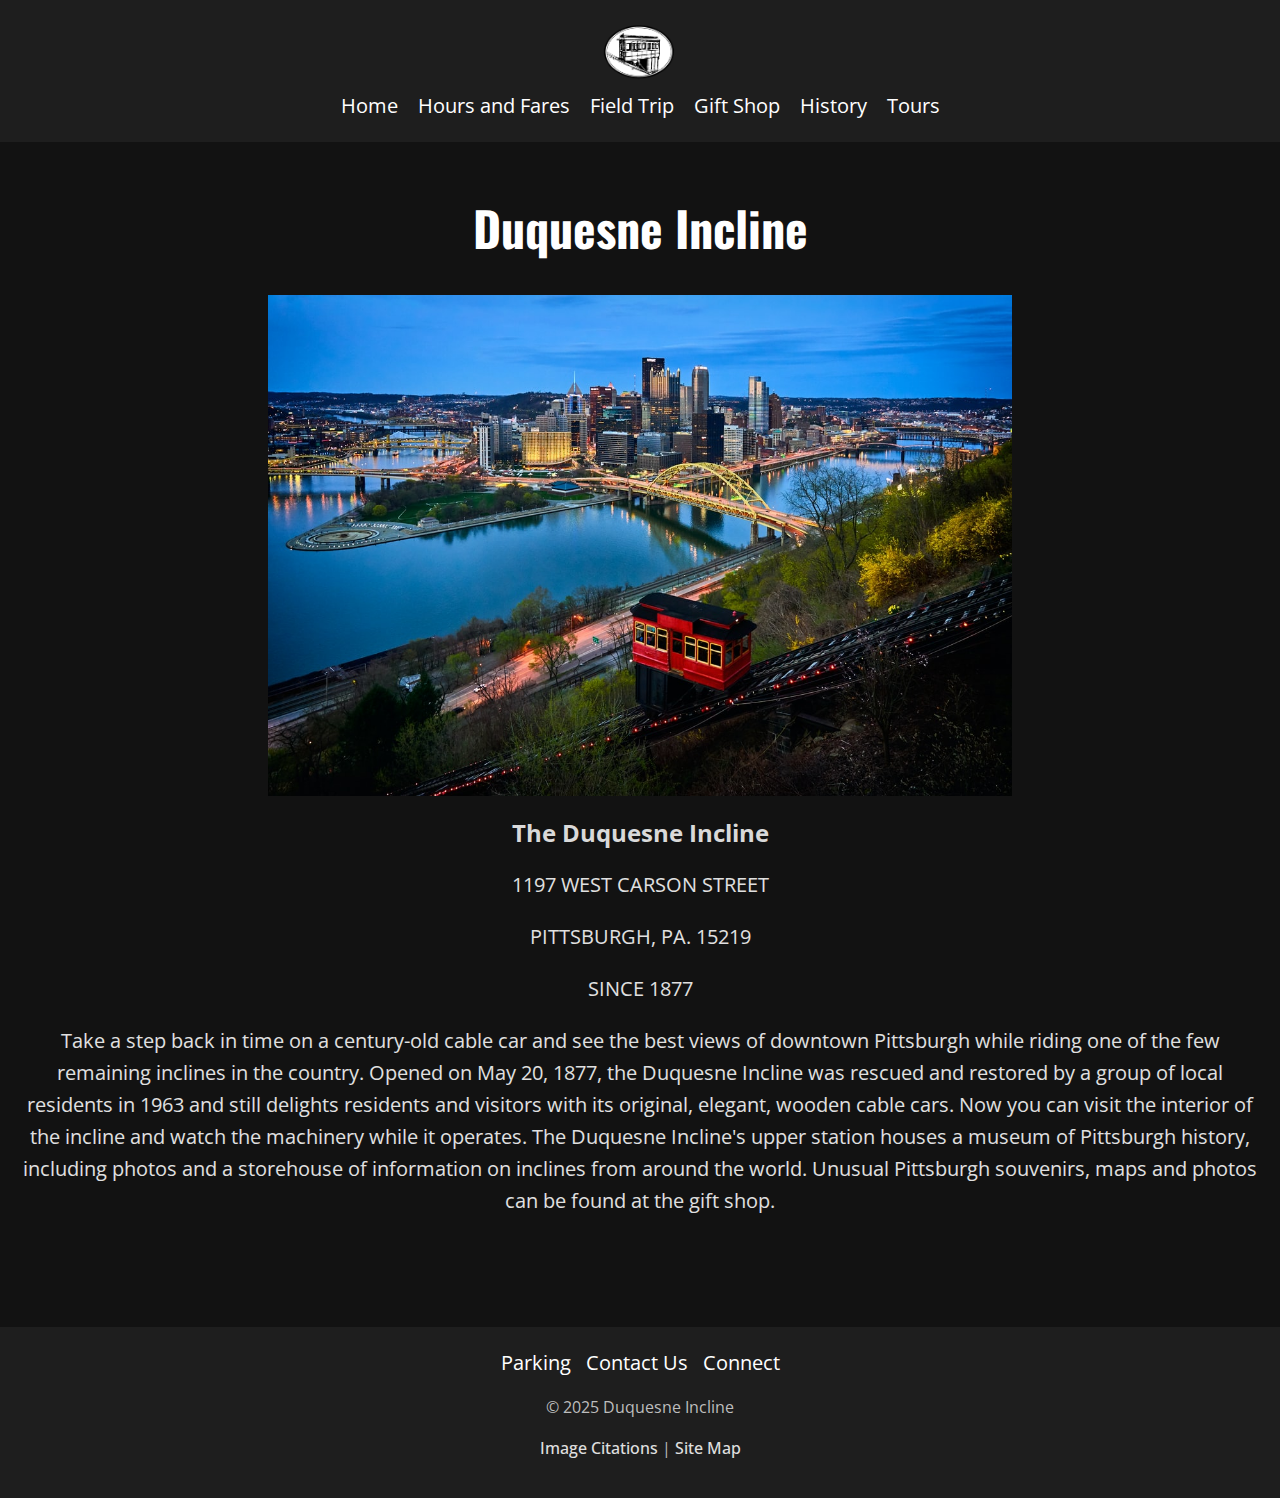
<file: index.html>
<!DOCTYPE html>
<html lang="en">
<head>
    <meta charset="UTF-8">
    <meta name="viewport" content="width=device-width, initial-scale=1.0">
    <title>Duquesne Incline</title>
    <link rel="stylesheet" href="static/style.css">
</head>
<body>
    <header>
        <div class="logo-container">
            <img src="static/DuqInclineLogo.png" alt="Duquesne Incline Logo" class="logo">
        </div>
        <nav>
            <ul>
                <li><a href="index.html">Home</a></li>
                <li><a href="views/hours.html">Hours and Fares</a></li>
                <li><a href="views/field.html">Field Trip</a></li>
                <li><a href="views/giftshop.html">Gift Shop</a></li>
                <li><a href="views/history.html">History</a></li>
                <li><a href="views/tours.html">Tours</a></li>
            </ul>
        </nav>
    </header>
    
    <main>
        <section class="hero">
            <h1>Duquesne Incline</h1>
            <img src="static/main_page.jpg" alt="Main Page Picture" class="hero-img">
            <h2>The Duquesne Incline</h2>
            <p>1197 WEST CARSON STREET</p>
            <p>PITTSBURGH, PA. 15219</p>
            <p>SINCE 1877</p>
            <p></p>
            <p>Take a step back in time on a century-old cable car and see the best views of downtown Pittsburgh while riding one of the few remaining inclines in the country. Opened on May 20, 1877, the Duquesne Incline was rescued and restored by a group of local residents in 1963 and still delights residents and visitors with its original, elegant, wooden cable cars. Now you can visit the interior of the incline and watch the machinery while it operates. The Duquesne Incline's upper station houses a museum of Pittsburgh history, including photos and a storehouse of information on inclines from around the world. Unusual Pittsburgh souvenirs, maps and photos can be found at the gift shop.
            </p>
        </section>
        
        
    </main>
    
    <footer>
        <nav>
            <ul>
                <li><a href="views/parking.html">Parking</a></li>
                <li><a href="views/contact.html">Contact Us</a></li>
                <li><a href="views/connect.html">Connect</a></li>
            </ul>
        </nav>
        <p>&copy; 2025 Duquesne Incline</p>
        <p>
            <a href="views/citations.html" class="footer-link">Image Citations</a> | 
            <a href="views/sitemap.html" class="footer-link">Site Map</a>
        </p>
    </footer>
</body>
</html>
</file>
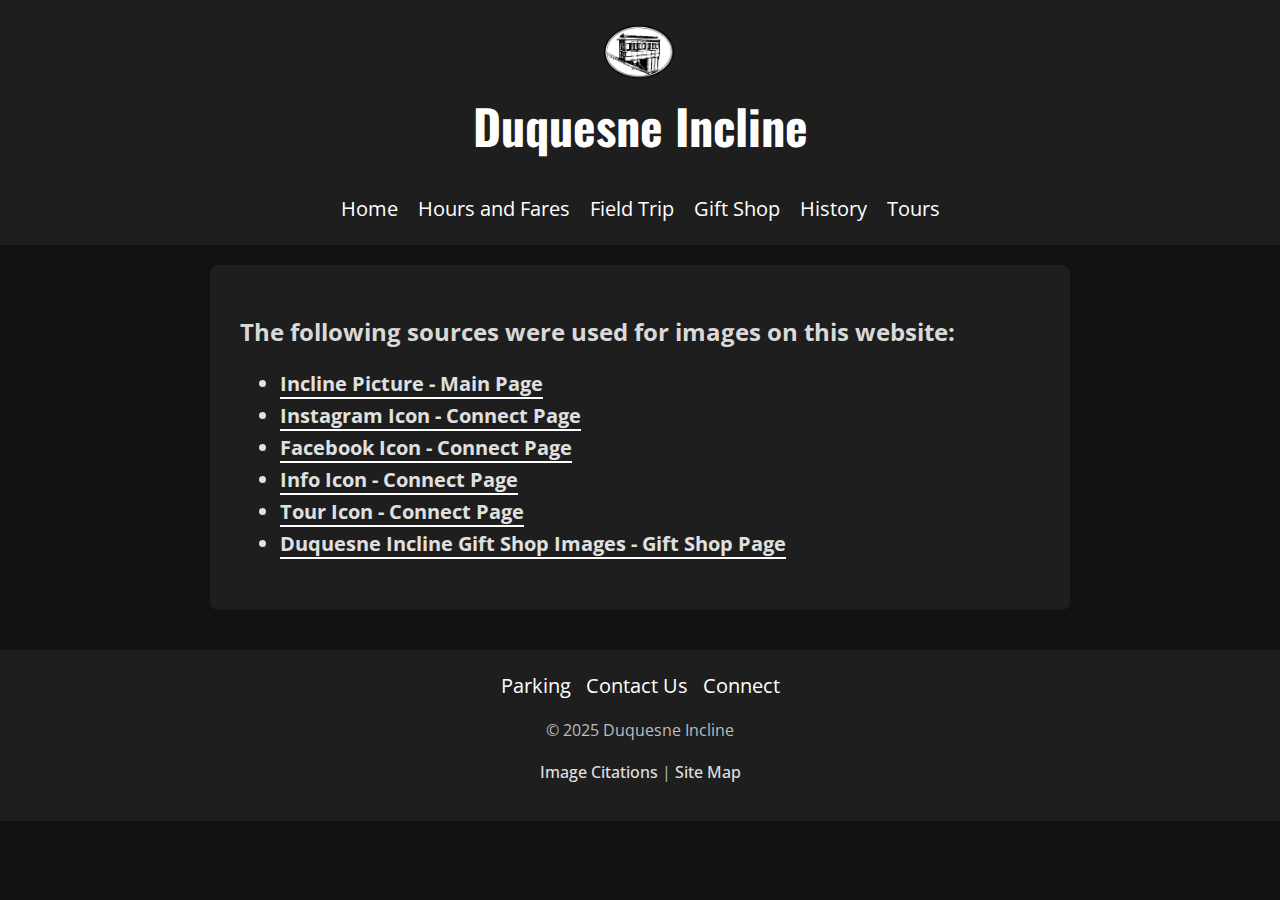
<file: views/citations.html>
<!DOCTYPE html>
<html lang="en">
<head>
    <meta charset="UTF-8">
    <meta name="viewport" content="width=device-width, initial-scale=1.0">
    <title>Image Citations - Duquesne Incline</title>
    <link rel="stylesheet" href="../static/style.css">
    <script src="https://code.jquery.com/jquery-3.6.0.min.js"></script>
    <script src="../static/script.js" defer></script>
</head>
<body>
    <header>
        <div class="logo-container">
            <img src="../static/DuqInclineLogo.png" alt="Duquesne Incline Logo" class="logo">
        </div>
        <h1>Duquesne Incline</h1>
        <nav>
            <ul>
                <li><a href="../index.html">Home</a></li>
                <li><a href="hours.html">Hours and Fares</a></li>
                <li><a href="field.html">Field Trip</a></li>
                <li><a href="giftshop.html">Gift Shop</a></li>
                <li><a href="history.html">History</a></li>
                <li><a href="tours.html">Tours</a></li>
            </ul>
        </nav>
    </header>
    
    <main>
        <section class="info">
            <h2>The following sources were used for images on this website:</h2>
            <ul>
                <li><a href="https://www.glasshouseapts.com/news-events/up-up-and-away-see-the-gorgeous-views-of-the-steel-city-at-the-duquesne-incline-in-pittsburgh-pa/" target="_blank">
                    Incline Picture - Main Page</a></li>
                <li><a href="https://www.flaticon.com/search?word=instagram" target="_blank">
                    Instagram Icon - Connect Page</a></li>
                <li><a href="https://www.flaticon.com/search?word=facebook" target="_blank">
                    Facebook Icon - Connect Page</a></li>
                <li><a href="https://www.flaticon.com/search?word=info" target="_blank">
                    Info Icon - Connect Page</a></li>
                <li><a href="https://www.flaticon.com/search?word=tour" target="_blank">
                    Tour Icon - Connect Page</a></li>
                <li><a href="https://www.duquesneincline.org/index1065.html?page=gift-shop" target="_blank">
                    Duquesne Incline Gift Shop Images - Gift Shop Page</a></li>
            </ul>
        </section>
        
    </main>
    
    <footer>
        <nav>
            <ul>
                <li><a href="parking.html">Parking</a></li>
                <li><a href="contact.html">Contact Us</a></li>
                <li><a href="connect.html">Connect</a></li>
            </ul>
        </nav>
        <p>&copy; 2025 Duquesne Incline</p>
        <p>
            <a href="citations.html" class="footer-link">Image Citations</a> | 
            <a href="sitemap.html" class="footer-link">Site Map</a>
        </p>
    </footer>
</body>
</html>
</file>
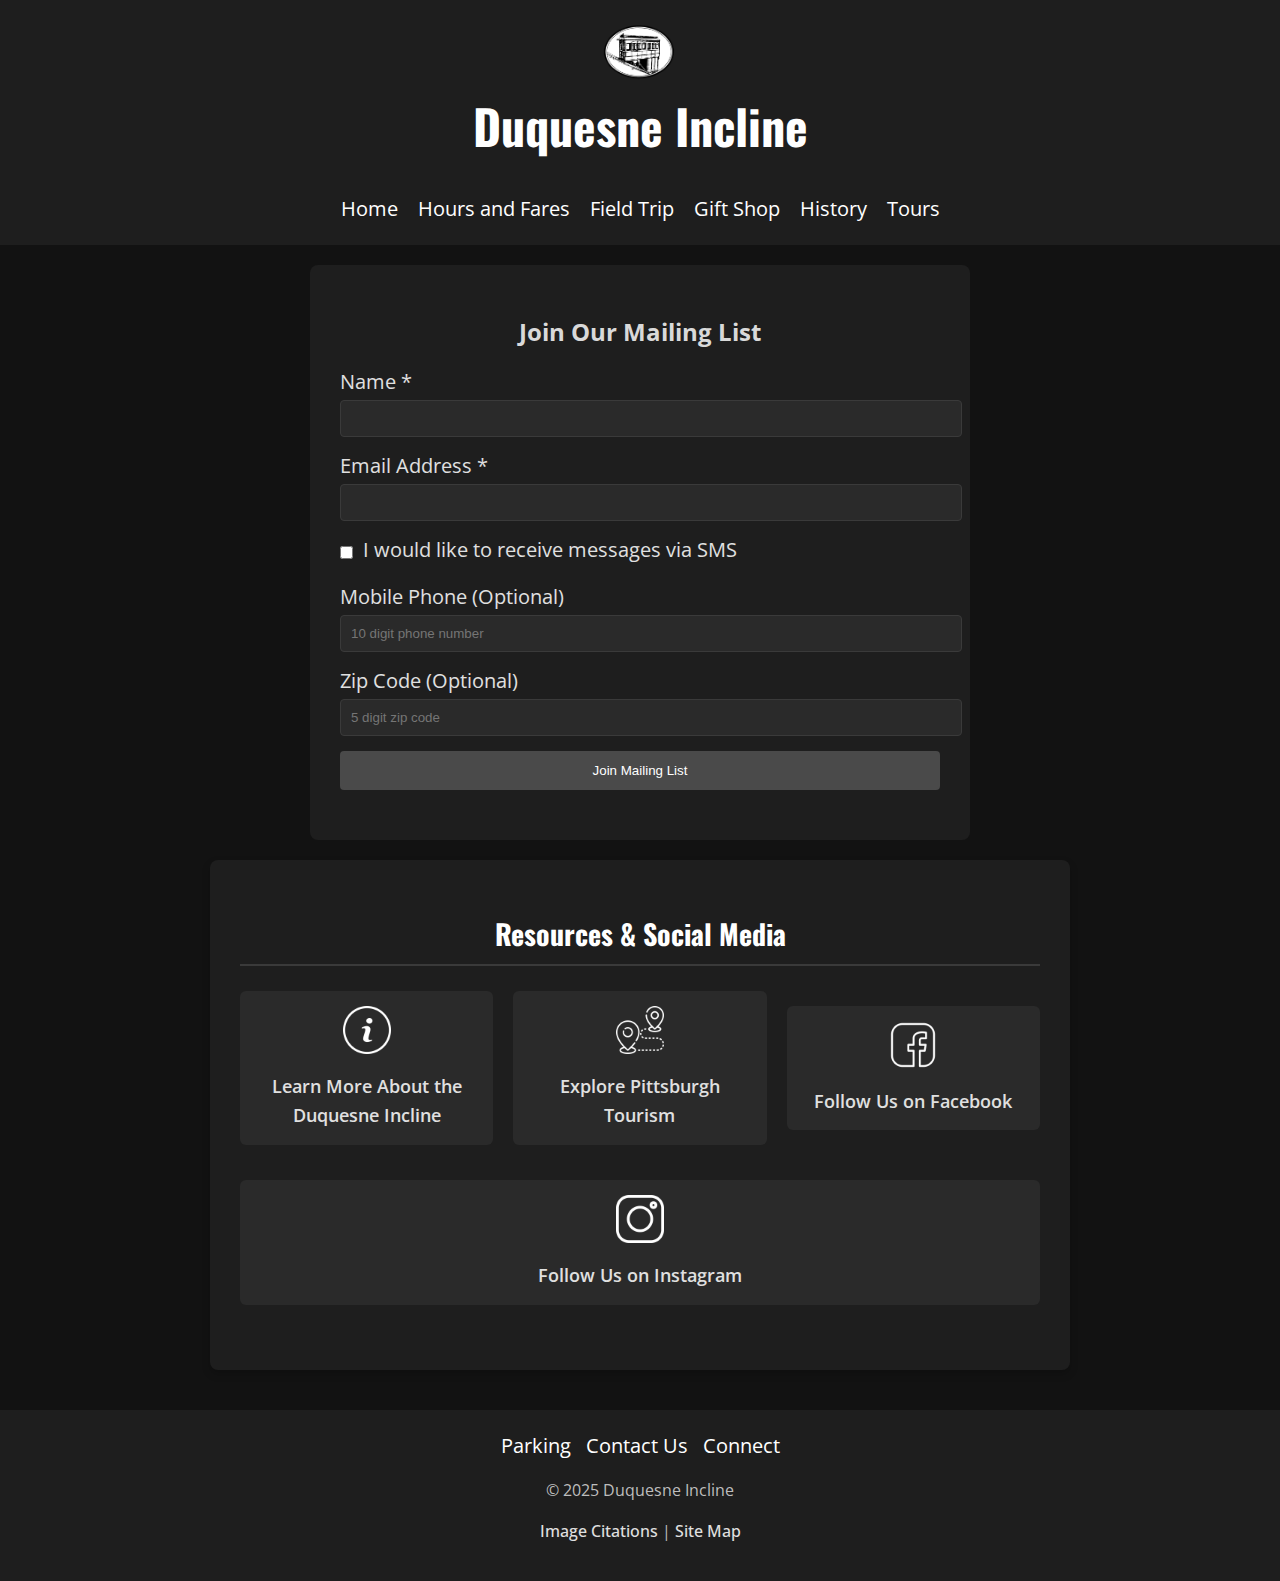
<file: views/connect.html>
<!DOCTYPE html>
<html lang="en">
<head>
    <meta charset="UTF-8">
    <meta name="viewport" content="width=device-width, initial-scale=1.0">
    <title>Connect With Us- Duquesne Incline</title>
    <link rel="stylesheet" href="../static/style.css">
    <script src="https://code.jquery.com/jquery-3.6.0.min.js"></script>
    <script src="../static/script.js" defer></script>
</head>
<body>
    <header>
        <div class="logo-container">
            <img src="../static/DuqInclineLogo.png" alt="Duquesne Incline Logo" class="logo">
        </div>
        <h1>Duquesne Incline</h1>
        <nav>
            <ul>
                <li><a href="../index.html">Home</a></li>
                <li><a href="hours.html">Hours and Fares</a></li>
                <li><a href="field.html">Field Trip</a></li>
                <li><a href="giftshop.html">Gift Shop</a></li>
                <li><a href="history.html">History</a></li>
                <li><a href="tours.html">Tours</a></li>
            </ul>
        </nav>
    </header>

    <main>
        <section class="mailing-list">
            <h2>Join Our Mailing List</h2>
            <form id="mailingListForm">
                <div class="form-group">
                    <label for="name">Name <span class="required">*</span></label>
                    <input 
                        type="text" 
                        id="name" 
                        name="name" 
                        required 
                        minlength="2" 
                        maxlength="50"
                    >
                    <span class="error-message" id="nameError"></span>
                </div>

                <div class="form-group">
                    <label for="email">Email Address <span class="required">*</span></label>
                    <input 
                        type="email" 
                        id="email" 
                        name="email" 
                        required 
                        maxlength="100"
                    >
                    <span class="error-message" id="emailError"></span>
                </div>

                <div class="form-group checkbox-group">
                    <input 
                        type="checkbox" 
                        id="smsConsent" 
                        name="smsConsent"
                    >
                    <label for="smsConsent">I would like to receive messages via SMS</label>
                </div>

                <div class="form-group">
                    <label for="phone">Mobile Phone (Optional)</label>
                    <input 
                        type="tel" 
                        id="phone" 
                        name="phone" 
                        pattern="[0-9]{10}"
                        minlength="10"
                        maxlength="10"
                        placeholder="10 digit phone number"
                    >
                    <span class="error-message" id="phoneError"></span>
                </div>

                <div class="form-group">
                    <label for="zipCode">Zip Code (Optional)</label>
                    <input 
                        type="text" 
                        id="zipCode" 
                        name="zipCode" 
                        pattern="[0-9]{5}"
                        minlength="5"
                        maxlength="5"
                        placeholder="5 digit zip code"
                    >
                    <span class="error-message" id="zipCodeError"></span>
                </div>

                <div class="form-group">
                    <input 
                        type="submit" 
                        id="submit_button" 
                        value="Join Mailing List"
                    >
                </div>

                <p id="formError" class="form-error"></p>
                <p id="formSuccess" class="form-success"></p>
            </form>
        </section>
        <section id="resources">
            <h2>Resources & Social Media</h2>
            <ul>
                <li>
                    <a href="https://en.wikipedia.org/wiki/Duquesne_Incline" target="_blank">
                        <img src="../static/info.png" alt="Wikipedia" class="social-icon">
                        <span class="resource-text">Learn More About the Duquesne Incline</span>
                    </a>
                </li>
                <li>
                    <a href="https://www.visitpittsburgh.com/" target="_blank">
                        <img src="../static/visit.png" alt="Visit Pittsburgh" class="social-icon">
                        <span class="resource-text">Explore Pittsburgh Tourism</span>
                    </a>
                </li>
                <li>
                    <a href="https://www.facebook.com/TheDuquesneIncline/photos/" target="_blank">
                        <img src="../static/facebook.png" alt="Facebook" class="social-icon">
                        <span class="resource-text">Follow Us on Facebook</span>
                    </a>
                </li>
                <li>
                    <a href="https://www.instagram.com/duquesneincline/" target="_blank">
                        <img src="../static/instagram.png" alt="Instagram" class="social-icon">
                        <span class="resource-text">Follow Us on Instagram</span>
                    </a>
                </li>
            </ul>
        </section>
        
    </main>

    <footer>
        <nav>
            <ul>
                <li><a href="parking.html">Parking</a></li>
                <li><a href="contact.html">Contact Us</a></li>
                <li><a href="connect.html">Connect</a></li>
            </ul>
        </nav>
        <p>&copy; 2025 Duquesne Incline</p>
        <p>
            <a href="citations.html" class="footer-link">Image Citations</a> | 
            <a href="sitemap.html" class="footer-link">Site Map</a>
        </p>
    </footer>
</body>
</html>
</file>
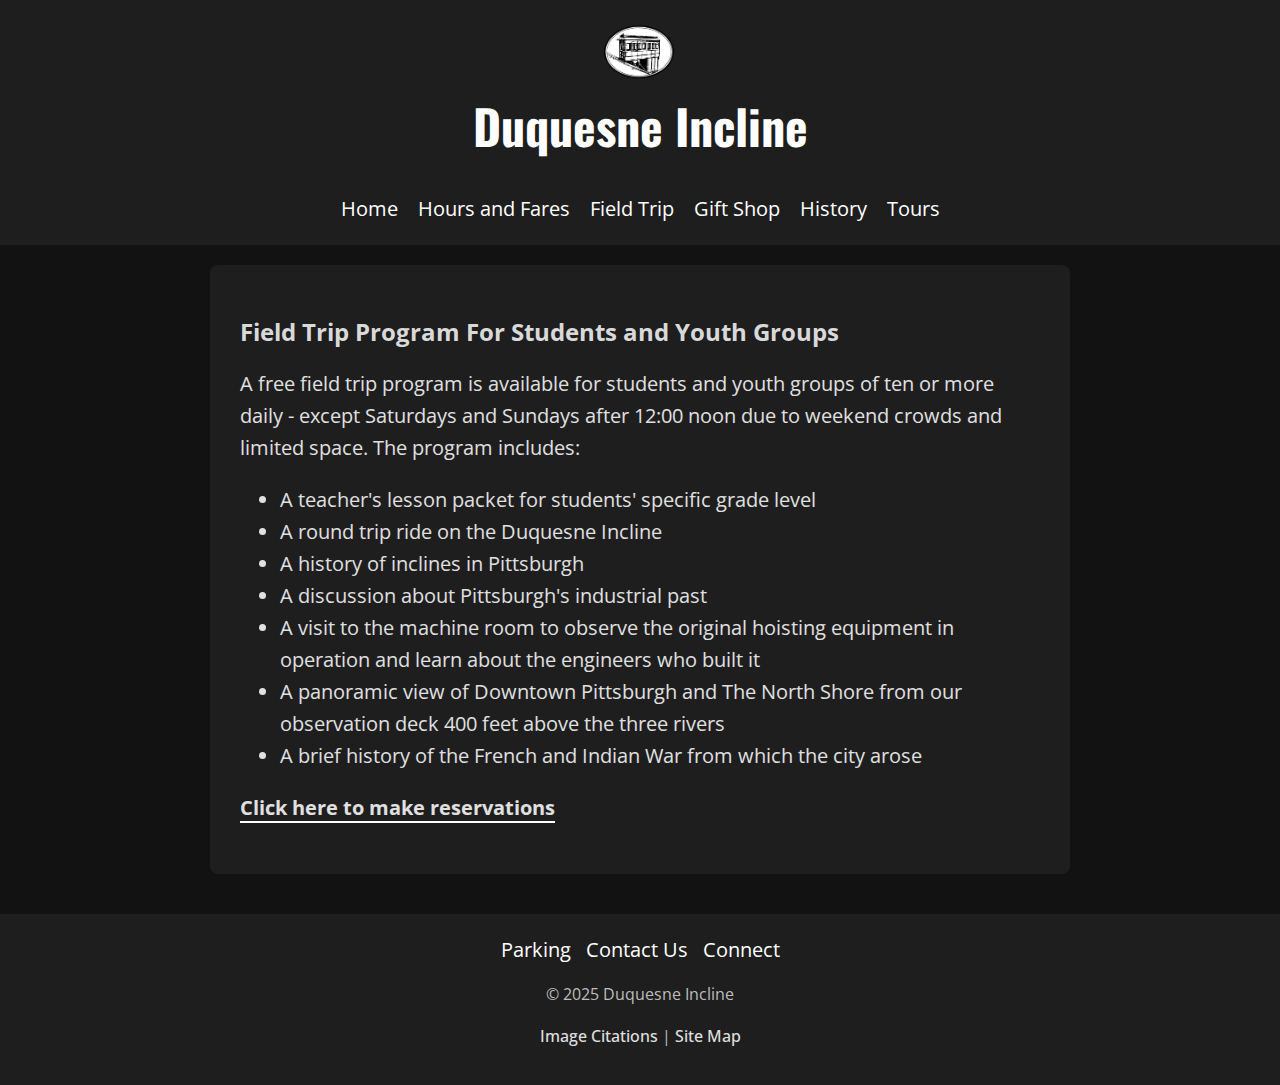
<file: views/field.html>
<!DOCTYPE html>
<html lang="en">
<head>
    <meta charset="UTF-8">
    <meta name="viewport" content="width=device-width, initial-scale=1.0">
    <title>Field Trip - Duquesne Incline</title>
    <link rel="stylesheet" href="../static/style.css">
</head>
<body>
    <header>
        <div class="logo-container">
            <img src="../static/DuqInclineLogo.png" alt="Duquesne Incline Logo" class="logo">
        </div>
        <h1>Duquesne Incline</h1>
        <nav>
            <ul>
                <li><a href="../index.html">Home</a></li>
                <li><a href="hours.html">Hours and Fares</a></li>
                <li><a href="field.html">Field Trip</a></li>
                <li><a href="giftshop.html">Gift Shop</a></li>
                <li><a href="history.html">History</a></li>
                <li><a href="tours.html">Tours</a></li>
            </ul>
        </nav>
    </header>
    
    <main>
        <section class="info">
            <h2>Field Trip Program For Students and Youth Groups</h2>
            <p>A free field trip program is available for students and youth groups of ten or more daily - except Saturdays and Sundays after 12:00 noon due to weekend crowds and limited space. The program includes:</p>
            <ul>
                <li>A teacher's lesson packet for students' specific grade level</li>
                <li>A round trip ride on the Duquesne Incline</li>
                <li>A history of inclines in Pittsburgh</li>
                <li>A discussion about Pittsburgh's industrial past</li>
                <li>A visit to the machine room to observe the original hoisting equipment in operation and learn about the engineers who built it</li>
                <li>A panoramic view of Downtown Pittsburgh and The North Shore from our observation deck 400 feet above the three rivers</li>
                <li>A brief history of the French and Indian War from which the city arose</li>
            </ul>
            <p><a href="http://incline.pghfree.net/duquesneincline/view.php?id=1" target="_blank">Click here to make reservations</a></p>
        </section>
    </main>
    
    <footer>
        <nav>
            <ul>
                <li><a href="parking.html">Parking</a></li>
                <li><a href="contact.html">Contact Us</a></li>
                <li><a href="connect.html">Connect</a></li>
            </ul>
        </nav>
        <p>&copy; 2025 Duquesne Incline</p>
        <p>
            <a href="citations.html" class="footer-link">Image Citations</a> | 
            <a href="sitemap.html" class="footer-link">Site Map</a>
        </p>
    </footer>
</body>
</html>
</file>
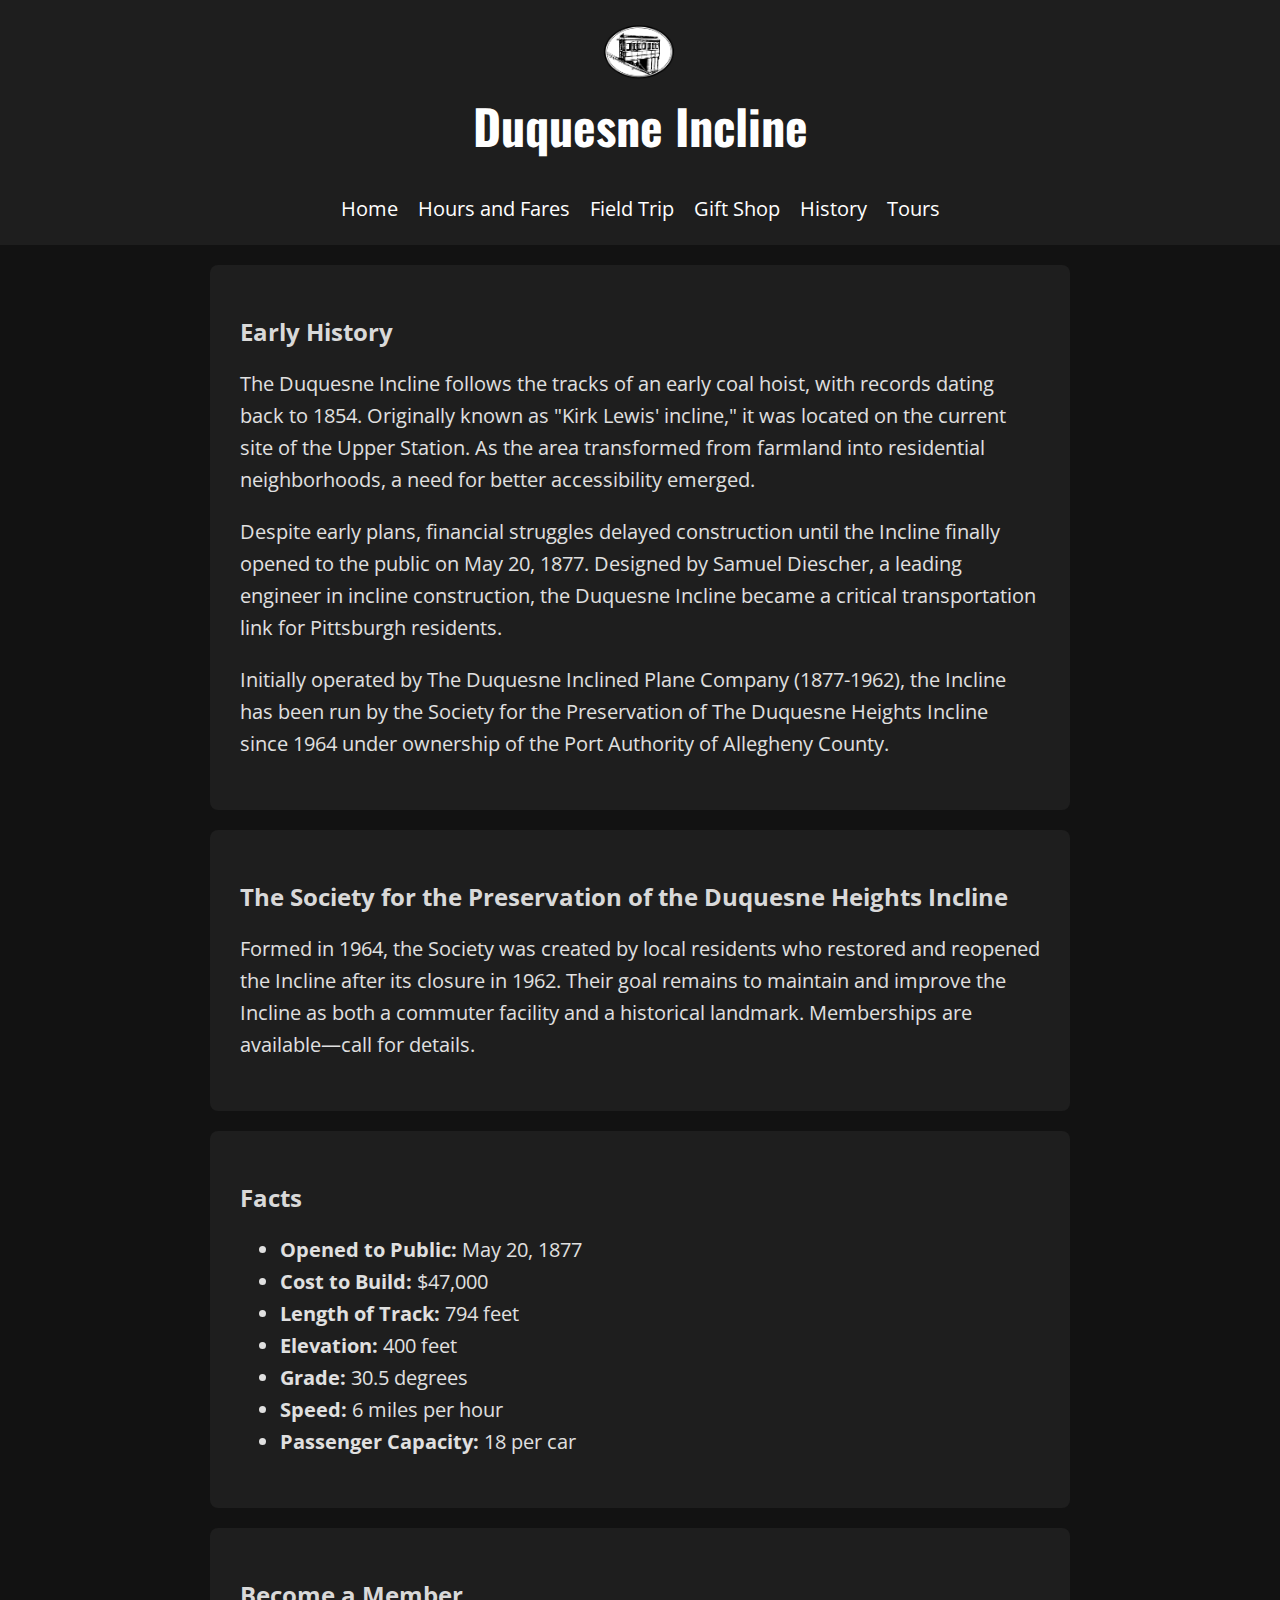
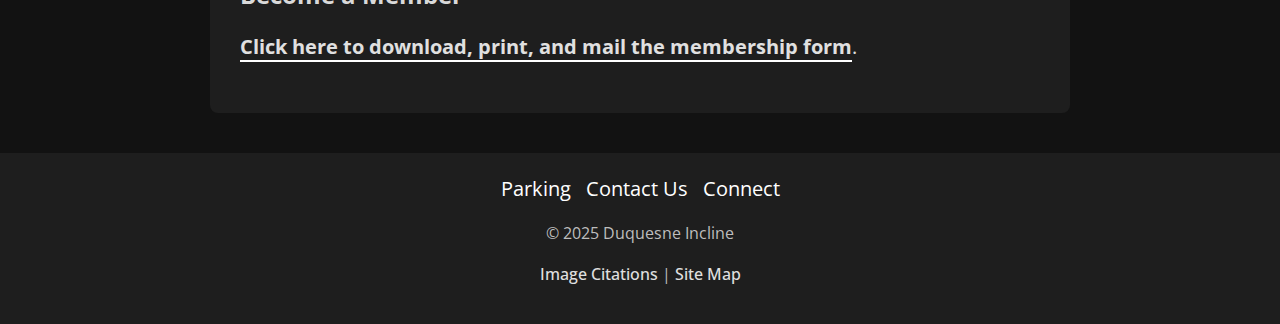
<file: views/history.html>
<!DOCTYPE html>
<html lang="en">
<head>
    <meta charset="UTF-8">
    <meta name="viewport" content="width=device-width, initial-scale=1.0">
    <title>History - Duquesne Incline</title>
    <link rel="stylesheet" href="../static/style.css">
</head>
<body>
    <header>
        <div class="logo-container">
            <img src="../static/DuqInclineLogo.png" alt="Duquesne Incline Logo" class="logo">
        </div>
        <h1>Duquesne Incline</h1>
        <nav>
            <ul>
                <li><a href="../index.html">Home</a></li>
                <li><a href="hours.html">Hours and Fares</a></li>
                <li><a href="field.html">Field Trip</a></li>
                <li><a href="giftshop.html">Gift Shop</a></li>
                <li><a href="history.html">History</a></li>
                <li><a href="tours.html">Tours</a></li>
            </ul>
        </nav>
    </header>
    
    <main>
        <section class="info">
            <h2>Early History</h2>
            <p>The Duquesne Incline follows the tracks of an early coal hoist, with records dating back to 1854. Originally known as "Kirk Lewis' incline," it was located on the current site of the Upper Station. As the area transformed from farmland into residential neighborhoods, a need for better accessibility emerged.</p>
            <p>Despite early plans, financial struggles delayed construction until the Incline finally opened to the public on May 20, 1877. Designed by Samuel Diescher, a leading engineer in incline construction, the Duquesne Incline became a critical transportation link for Pittsburgh residents.</p>
            <p>Initially operated by The Duquesne Inclined Plane Company (1877-1962), the Incline has been run by the Society for the Preservation of The Duquesne Heights Incline since 1964 under ownership of the Port Authority of Allegheny County.</p>
        </section>
        
        <section class="info">
            <h2>The Society for the Preservation of the Duquesne Heights Incline</h2>
            <p>Formed in 1964, the Society was created by local residents who restored and reopened the Incline after its closure in 1962. Their goal remains to maintain and improve the Incline as both a commuter facility and a historical landmark. Memberships are available—call for details.</p>
        </section>
        
        <section class="info">
            <h2>Facts</h2>
            <ul>
                <li><strong>Opened to Public:</strong> May 20, 1877</li>
                <li><strong>Cost to Build:</strong> $47,000</li>
                <li><strong>Length of Track:</strong> 794 feet</li>
                <li><strong>Elevation:</strong> 400 feet</li>
                <li><strong>Grade:</strong> 30.5 degrees</li>
                <li><strong>Speed:</strong> 6 miles per hour</li>
                <li><strong>Passenger Capacity:</strong> 18 per car</li>
            </ul>
        </section>
        
        <section class="info">
            <h2>Become a Member</h2>
            <p><a href="https://www.duquesneincline.org/uploads/images/membership%20form/editor_3b74ab43a2ab4baa10ba41ae11e771a8_6e28c0.jpg" target="_blank">Click here to download, print, and mail the membership form</a>.</p>
        </section>
    </main>
    
    <footer>
        <nav>
            <ul>
                <li><a href="parking.html">Parking</a></li>
                <li><a href="contact.html">Contact Us</a></li>
                <li><a href="connect.html">Connect</a></li>
            </ul>
        </nav>
        <p>&copy; 2025 Duquesne Incline</p>
        <p>
            <a href="citations.html" class="footer-link">Image Citations</a> | 
            <a href="sitemap.html" class="footer-link">Site Map</a>
        </p>
    </footer>
</body>
</html>
</file>
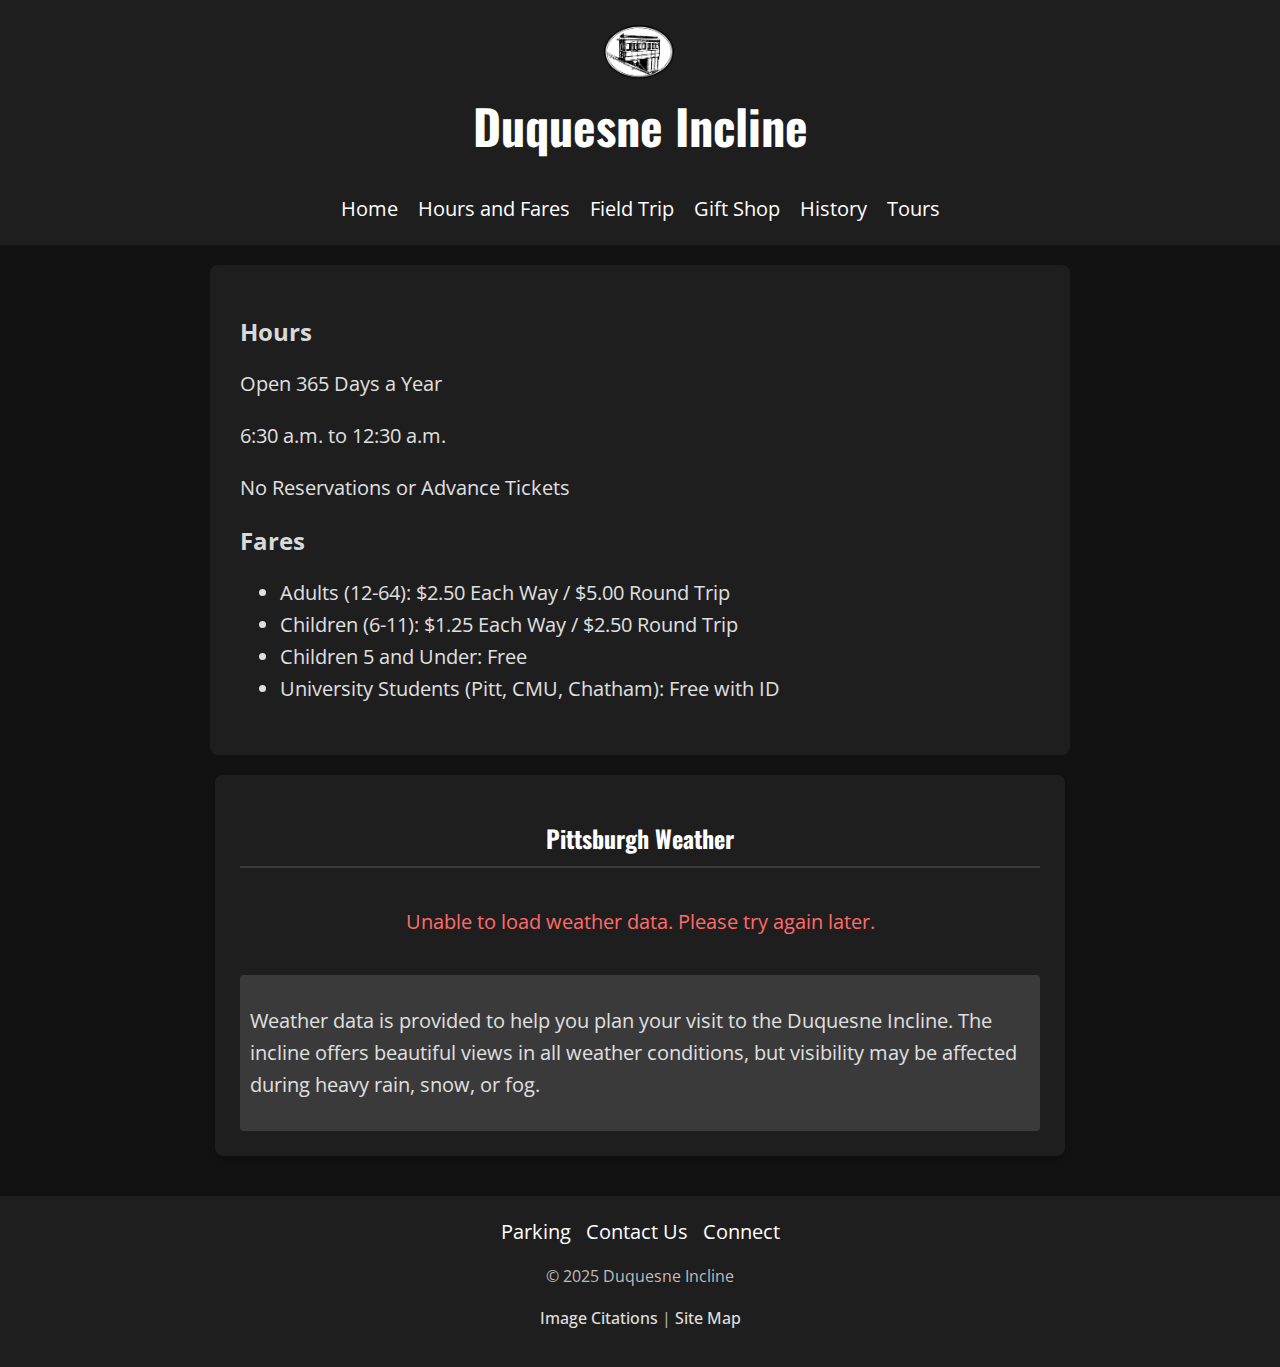
<file: views/hours.html>
<!DOCTYPE html>
<html lang="en">
<head>
    <meta charset="UTF-8">
    <meta name="viewport" content="width=device-width, initial-scale=1.0">
    <title>Hours & Fares - Duquesne Incline</title>
    <link rel="stylesheet" href="../static/style.css">
    <script src="https://code.jquery.com/jquery-3.6.0.min.js"></script>
    <script src="../static/script.js" defer></script>
</head>
<body>
    <header>
        <div class="logo-container">
            <img src="../static/DuqInclineLogo.png" alt="Duquesne Incline Logo" class="logo">
        </div>
        <h1>Duquesne Incline</h1>
        <nav>
            <ul>
                <li><a href="../index.html">Home</a></li>
                <li><a href="hours.html">Hours and Fares</a></li>
                <li><a href="field.html">Field Trip</a></li>
                <li><a href="giftshop.html">Gift Shop</a></li>
                <li><a href="history.html">History</a></li>
                <li><a href="tours.html">Tours</a></li>
            </ul>
        </nav>
    </header>

    <main>
        <section class="info">
            <h2>Hours</h2>
            <p>Open 365 Days a Year</p>
            <p>6:30 a.m. to 12:30 a.m.</p>
            <p>No Reservations or Advance Tickets</p>
            
            <h2>Fares</h2>
            <ul>
                <li>Adults (12-64): $2.50 Each Way / $5.00 Round Trip</li>
                <li>Children (6-11): $1.25 Each Way / $2.50 Round Trip</li>
                <li>Children 5 and Under: Free</li>
                <li>University Students (Pitt, CMU, Chatham): Free with ID</li>
            </ul>
        </section>
        
        <section class="weather-widget">
            <h2>Pittsburgh Weather</h2>
            <div id="weather-data" class="weather-container">
                <div class="loading">Loading weather information...</div>
            </div>
            <div class="weather-note">
                <p>Weather data is provided to help you plan your visit to the Duquesne Incline. The incline offers beautiful views in all weather conditions, but visibility may be affected during heavy rain, snow, or fog.</p>
            </div>
        </section>
    </main>

    <footer>
        <nav>
            <ul>
                <li><a href="parking.html">Parking</a></li>
                <li><a href="contact.html">Contact Us</a></li>
                <li><a href="connect.html">Connect</a></li>
            </ul>
        </nav>
        <p>&copy; 2025 Duquesne Incline</p>
        <p>
            <a href="citations.html" class="footer-link">Image Citations</a> | 
            <a href="sitemap.html" class="footer-link">Site Map</a>
        </p>
    </footer>
</body>
</html>
</file>
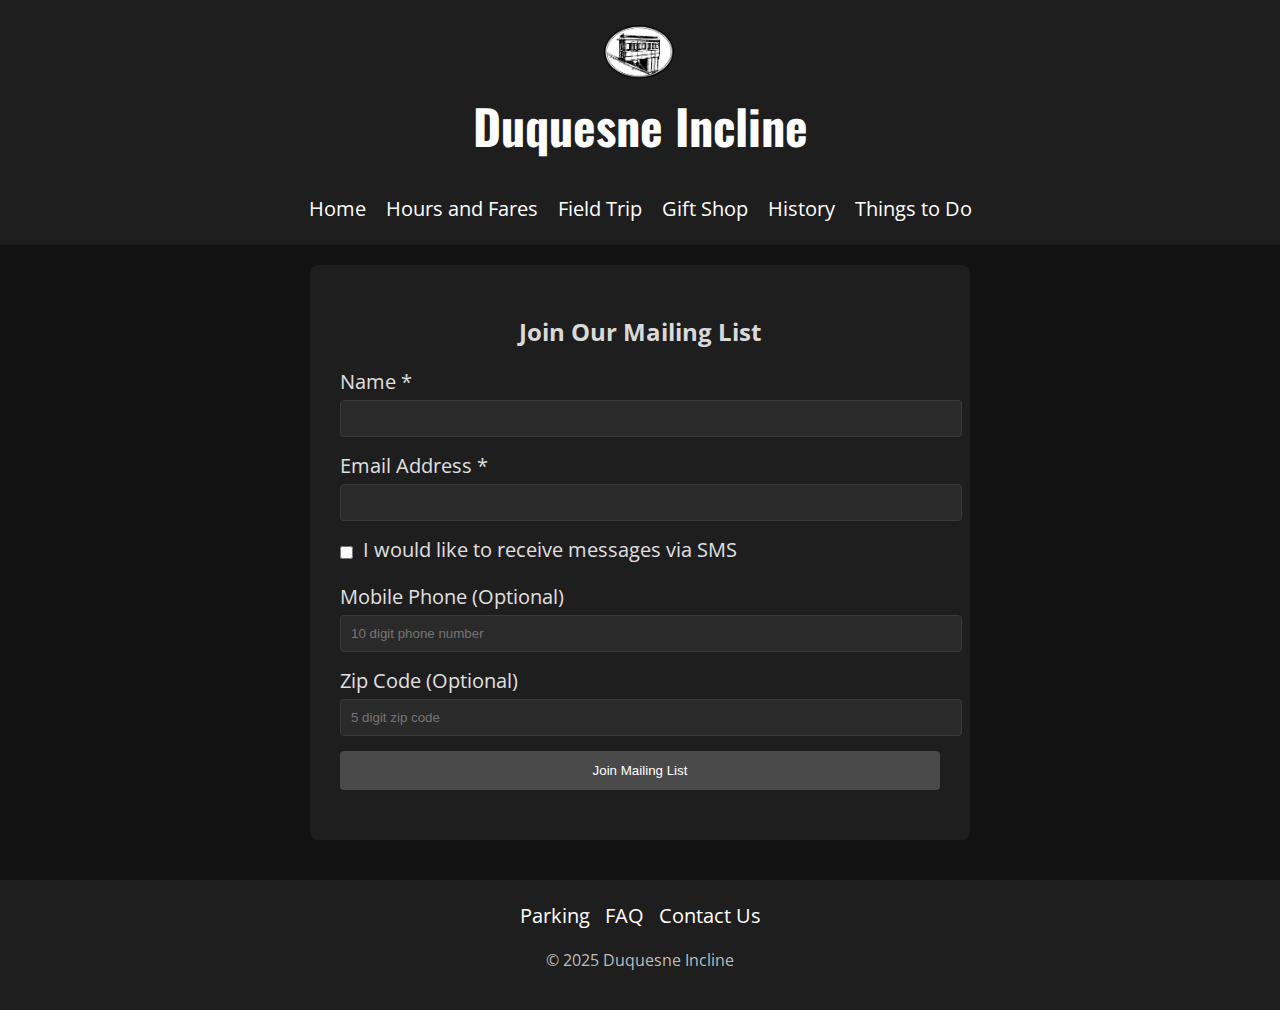
<file: views/mailing.html>
<!DOCTYPE html>
<html lang="en">
<head>
    <meta charset="UTF-8">
    <meta name="viewport" content="width=device-width, initial-scale=1.0">
    <title>Mailing List - Duquesne Incline</title>
    <link rel="stylesheet" href="../static/style.css">
    <script src="https://code.jquery.com/jquery-3.6.0.min.js"></script>
    <script src="../static/script.js" defer></script>
</head>
<body>
    <header>
        <div class="logo-container">
            <img src="../static/DuqInclineLogo.png" alt="Duquesne Incline Logo" class="logo">
        </div>
        <h1>Duquesne Incline</h1>
        <nav>
            <ul>
                <li><a href="../index.html">Home</a></li>
                <li><a href="hours.html">Hours and Fares</a></li>
                <li><a href="field.html">Field Trip</a></li>
                <li><a href="giftshop.html">Gift Shop</a></li>
                <li><a href="history.html">History</a></li>
                <li><a href="things.html">Things to Do</a></li>
            </ul>
        </nav>
    </header>

    <main>
        <section class="mailing-list">
            <h2>Join Our Mailing List</h2>
            <form id="mailingListForm">
                <div class="form-group">
                    <label for="name">Name <span class="required">*</span></label>
                    <input 
                        type="text" 
                        id="name" 
                        name="name" 
                        required 
                        minlength="2" 
                        maxlength="50"
                    >
                    <span class="error-message" id="nameError"></span>
                </div>

                <div class="form-group">
                    <label for="email">Email Address <span class="required">*</span></label>
                    <input 
                        type="email" 
                        id="email" 
                        name="email" 
                        required 
                        maxlength="100"
                    >
                    <span class="error-message" id="emailError"></span>
                </div>

                <div class="form-group checkbox-group">
                    <input 
                        type="checkbox" 
                        id="smsConsent" 
                        name="smsConsent"
                    >
                    <label for="smsConsent">I would like to receive messages via SMS</label>
                </div>

                <div class="form-group">
                    <label for="phone">Mobile Phone (Optional)</label>
                    <input 
                        type="tel" 
                        id="phone" 
                        name="phone" 
                        pattern="[0-9]{10}"
                        minlength="10"
                        maxlength="10"
                        placeholder="10 digit phone number"
                    >
                    <span class="error-message" id="phoneError"></span>
                </div>

                <div class="form-group">
                    <label for="zipCode">Zip Code (Optional)</label>
                    <input 
                        type="text" 
                        id="zipCode" 
                        name="zipCode" 
                        pattern="[0-9]{5}"
                        minlength="5"
                        maxlength="5"
                        placeholder="5 digit zip code"
                    >
                    <span class="error-message" id="zipCodeError"></span>
                </div>

                <div class="form-group">
                    <input 
                        type="submit" 
                        id="submit_button" 
                        value="Join Mailing List"
                    >
                </div>

                <p id="formError" class="form-error"></p>
                <p id="formSuccess" class="form-success"></p>
            </form>
        </section>
    </main>

    <footer>
        <nav>
            <ul>
                <li><a href="parking.html">Parking</a></li>
                <li><a href="faq.html">FAQ</a></li>
                <li><a href="contact.html">Contact Us</a></li>
            </ul>
        </nav>
        <p>&copy; 2025 Duquesne Incline</p>
    </footer>
</body>
</html>
</file>
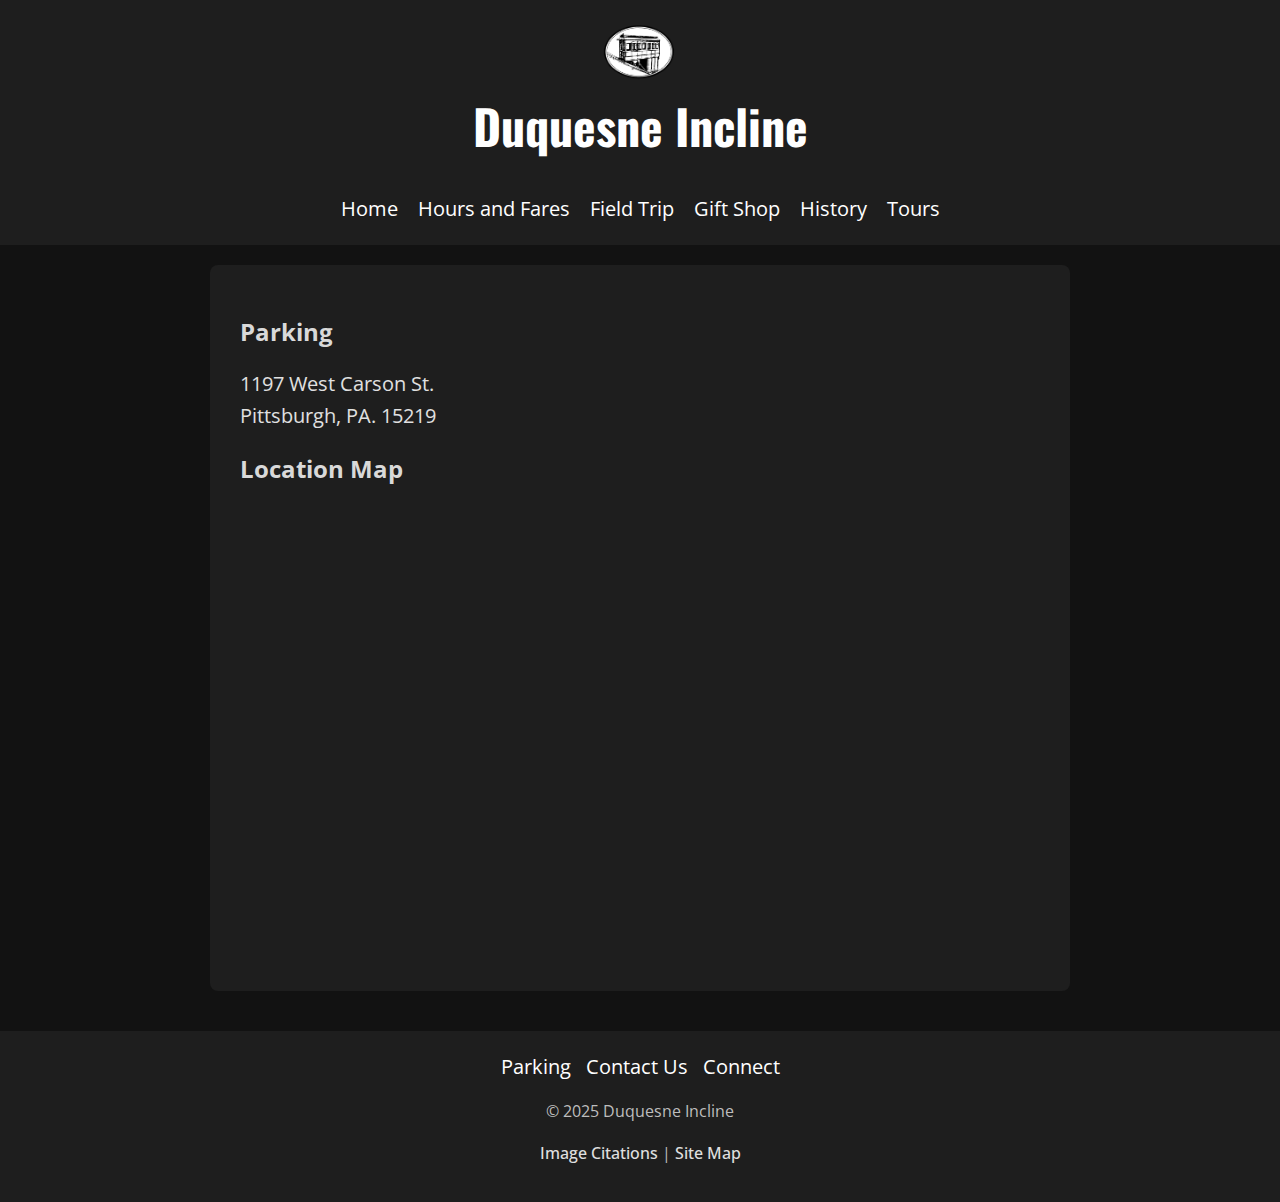
<file: views/parking.html>
<!DOCTYPE html>
<html lang="en">
<head>
    <meta charset="UTF-8">
    <meta name="viewport" content="width=device-width, initial-scale=1.0">
    <title>Parking - Duquesne Incline</title>
    <link rel="stylesheet" href="../static/style.css">
</head>
<body>
    <header>
        <div class="logo-container">
            <img src="../static/DuqInclineLogo.png" alt="Duquesne Incline Logo" class="logo">
        </div>
        <h1>Duquesne Incline</h1>
        <nav>
            <ul>
                <li><a href="../index.html">Home</a></li>
                <li><a href="hours.html">Hours and Fares</a></li>
                <li><a href="field.html">Field Trip</a></li>
                <li><a href="giftshop.html">Gift Shop</a></li>
                <li><a href="history.html">History</a></li>
                <li><a href="tours.html">Tours</a></li>
            </ul>
        </nav>
    </header>
    
    <main>
        <section class="info">
            <h2>Parking</h2>
            <p>1197 West Carson St.<br>Pittsburgh, PA. 15219</p>
            
            <h2>Location Map</h2>
            <iframe 
                class="google-map"
                src="https://www.google.com/maps/embed?pb=!1m18!1m12!1m3!1d3022.526368654525!2d-80.0179329236657!3d40.44019497137173!2m3!1f0!2f0!3f0!3m2!1i1024!2i768!4f13.1!3m3!1m2!1s0x8834f1517c1fa445%3A0x3f8d9baf6ae89c71!2s1197%20W%20Carson%20St%2C%20Pittsburgh%2C%20PA%2015219!5e0!3m2!1sen!2sus!4v1710775050028!5m2!1sen!2sus" 
                allowfullscreen="" 
                loading="lazy" 
                referrerpolicy="no-referrer-when-downgrade">
            </iframe>
        </section>
    </main>
    
    <footer>
        <nav>
            <ul>
                <li><a href="parking.html">Parking</a></li>
                <li><a href="contact.html">Contact Us</a></li>
                <li><a href="connect.html">Connect</a></li>
            </ul>
        </nav>
        <p>&copy; 2025 Duquesne Incline</p>
        <p>
            <a href="citations.html" class="footer-link">Image Citations</a> | 
            <a href="sitemap.html" class="footer-link">Site Map</a>
        </p>
    </footer>
</body>
</html>
</file>
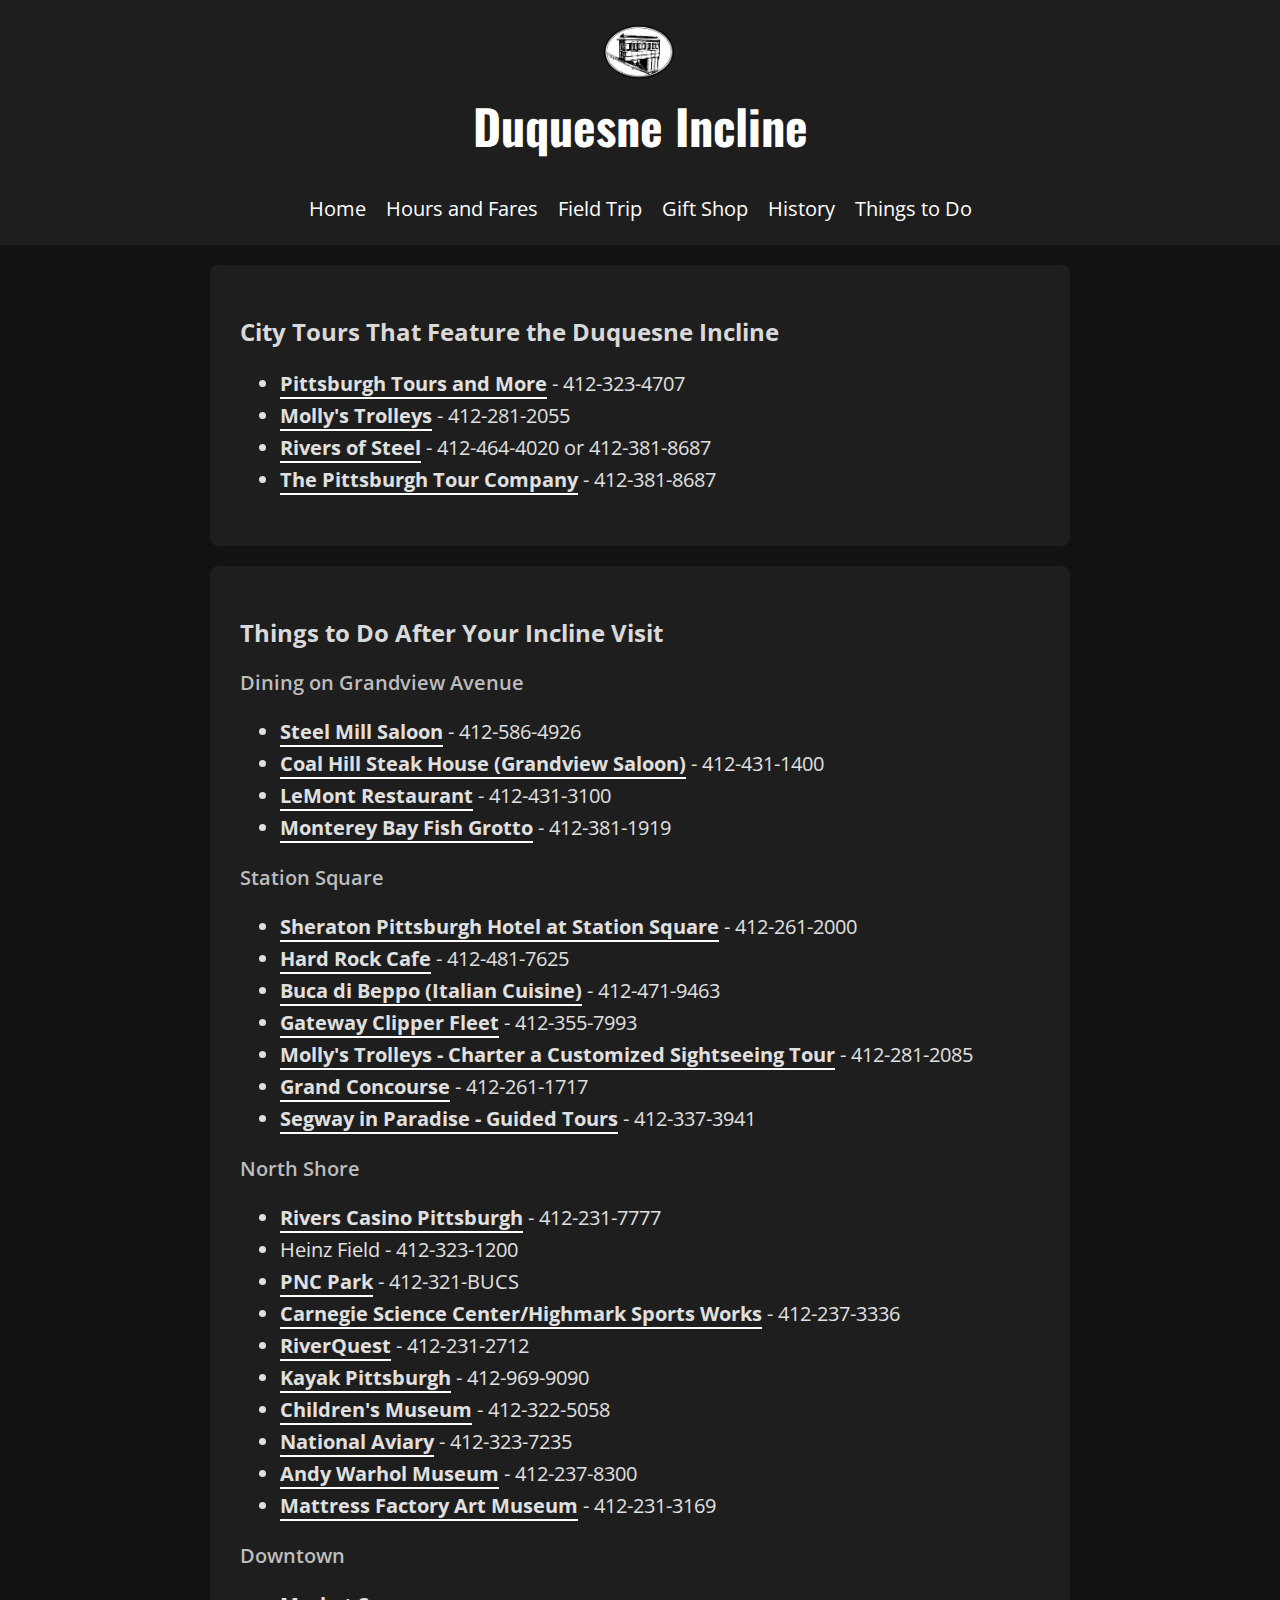
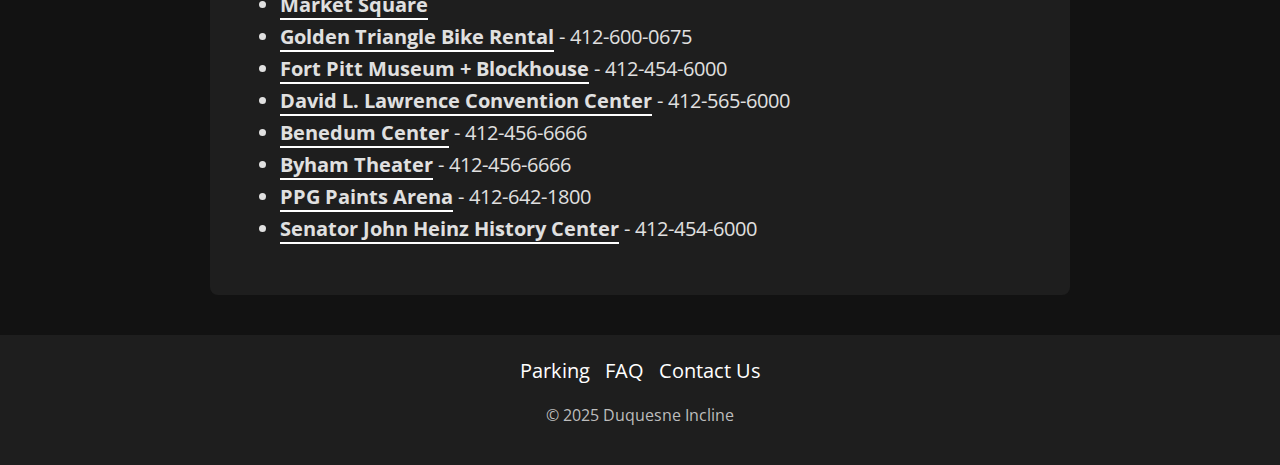
<file: views/things.html>
<!DOCTYPE html>
<html lang="en">
<head>
    <meta charset="UTF-8">
    <meta name="viewport" content="width=device-width, initial-scale=1.0">
    <title>Things to Do - Duquesne Incline</title>
    <link rel="stylesheet" href="../static/style.css">
</head>
<body>
    <header>
        <div class="logo-container">
            <img src="../static/DuqInclineLogo.png" alt="Duquesne Incline Logo" class="logo">
        </div>
        <h1>Duquesne Incline</h1>
        <nav>
            <ul>
                <li><a href="../index.html">Home</a></li>
                <li><a href="hours.html">Hours and Fares</a></li>
                <li><a href="field.html">Field Trip</a></li>
                <li><a href="giftshop.html">Gift Shop</a></li>
                <li><a href="history.html">History</a></li>
                <li><a href="things.html">Things to Do</a></li>
            </ul>
        </nav>
    </header>
    
    <main>
        <section class="info">
            <h2>City Tours That Feature the Duquesne Incline</h2>
            <ul>
                <li><a href="http://www.pghtoursandmore.net">Pittsburgh Tours and More</a> - 412-323-4707</li>
                <li><a href="http://www.mollystrolleyspgh.com">Molly's Trolleys</a> - 412-281-2055</li>
                <li><a href="http://www.riversofsteel.com">Rivers of Steel</a> - 412-464-4020 or 412-381-8687</li>
                <li><a href="http://www.pghtours.com">The Pittsburgh Tour Company</a> - 412-381-8687</li>
            </ul>
        </section>
        
        <section class="info">
            <h2>Things to Do After Your Incline Visit</h2>
            <h3>Dining on Grandview Avenue</h3>
            <ul>
                <li><a href="https://www.steelmillsaloon.com">Steel Mill Saloon</a> - 412-586-4926</li>
                <li><a href="http://www.thegrandviewsaloon.com">Coal Hill Steak House (Grandview Saloon)</a> - 412-431-1400</li>
                <li><a href="http://www.lemontpittsburgh.com">LeMont Restaurant</a> - 412-431-3100</li>
                <li><a href="http://www.montereybayfishgrotto.com">Monterey Bay Fish Grotto</a> - 412-381-1919</li>
            </ul>
            
            <h3>Station Square</h3>
            <ul>
                <li><a href="http://www.sheraton.com/stationsquare">Sheraton Pittsburgh Hotel at Station Square</a> - 412-261-2000</li>
                <li><a href="http://www.hardrock.com/pittsburgh">Hard Rock Cafe</a> - 412-481-7625</li>
                <li><a href="http://www.bucadibeppo.com">Buca di Beppo (Italian Cuisine)</a> - 412-471-9463</li>
                <li><a href="http://www.gatewayclipper.com">Gateway Clipper Fleet</a> - 412-355-7993</li>
                <li><a href="http://www.mollystrolleyspittsburgh.com">Molly's Trolleys - Charter a Customized Sightseeing Tour</a> - 412-281-2085</li>
                <li><a href="http://www.opentable.com/grand-concourse">Grand Concourse</a> - 412-261-1717</li>
                <li><a href="https://segwaypittsburgh.com">Segway in Paradise - Guided Tours</a> - 412-337-3941</li>
            </ul>
            
            <h3>North Shore</h3>
            <ul>
                <li><a href="http://www.theriverscasino.com">Rivers Casino Pittsburgh</a> - 412-231-7777</li>
                <li>Heinz Field - 412-323-1200</li>
                <li><a href="http://www.pittsburghpirates.com">PNC Park</a> - 412-321-BUCS</li>
                <li><a href="http://www.carnegiesciencecenter.org">Carnegie Science Center/Highmark Sports Works</a> - 412-237-3336</li>
                <li><a href="http://www.riverquest.com">RiverQuest</a> - 412-231-2712</li>
                <li><a href="http://www.kayakpittsburgh.org">Kayak Pittsburgh</a> - 412-969-9090</li>
                <li><a href="http://www.pittsburghkids.org">Children's Museum</a> - 412-322-5058</li>
                <li><a href="http://www.nationaviary.org">National Aviary</a> - 412-323-7235</li>
                <li><a href="http://www.warhol.org">Andy Warhol Museum</a> - 412-237-8300</li>
                <li><a href="http://www.mattress.org">Mattress Factory Art Museum</a> - 412-231-3169</li>
            </ul>
            
            <h3>Downtown</h3>
            <ul>
                <li><a href="http://www.downtownpittsburgh.com/market-square">Market Square</a></li>
                <li><a href="http://www.bikepittsburgh.com">Golden Triangle Bike Rental</a> - 412-600-0675</li>
                <li><a href="http://www.pittsburgh.about.com/od/discover_history/p/fort_pitt_museum.htm">Fort Pitt Museum + Blockhouse</a> - 412-454-6000</li>
                <li><a href="http://www.pittsburghcc.com/cc/">David L. Lawrence Convention Center</a> - 412-565-6000</li>
                <li><a href="http://www.pgharts.org/visit/facilities/benedum/">Benedum Center</a> - 412-456-6666</li>
                <li><a href="http://www.culturaldistrict.org/venues/byham-theater">Byham Theater</a> - 412-456-6666</li>
                <li><a href="https://www.ppgpaintsarena.com/">PPG Paints Arena</a> - 412-642-1800</li>
                <li><a href="http://www.heinzhistorycenter.org/">Senator John Heinz History Center</a> - 412-454-6000</li>
            </ul>
        </section>
    </main>
    
    <footer>
        <nav>
            <ul>
                <li><a href="parking.html">Parking</a></li>
                <li><a href="faq.html">FAQ</a></li>
                <li><a href="contact.html">Contact Us</a></li>
            </ul>
        </nav>
        <p>&copy; 2025 Duquesne Incline</p>
    </footer>
</body>
</html>
</file>
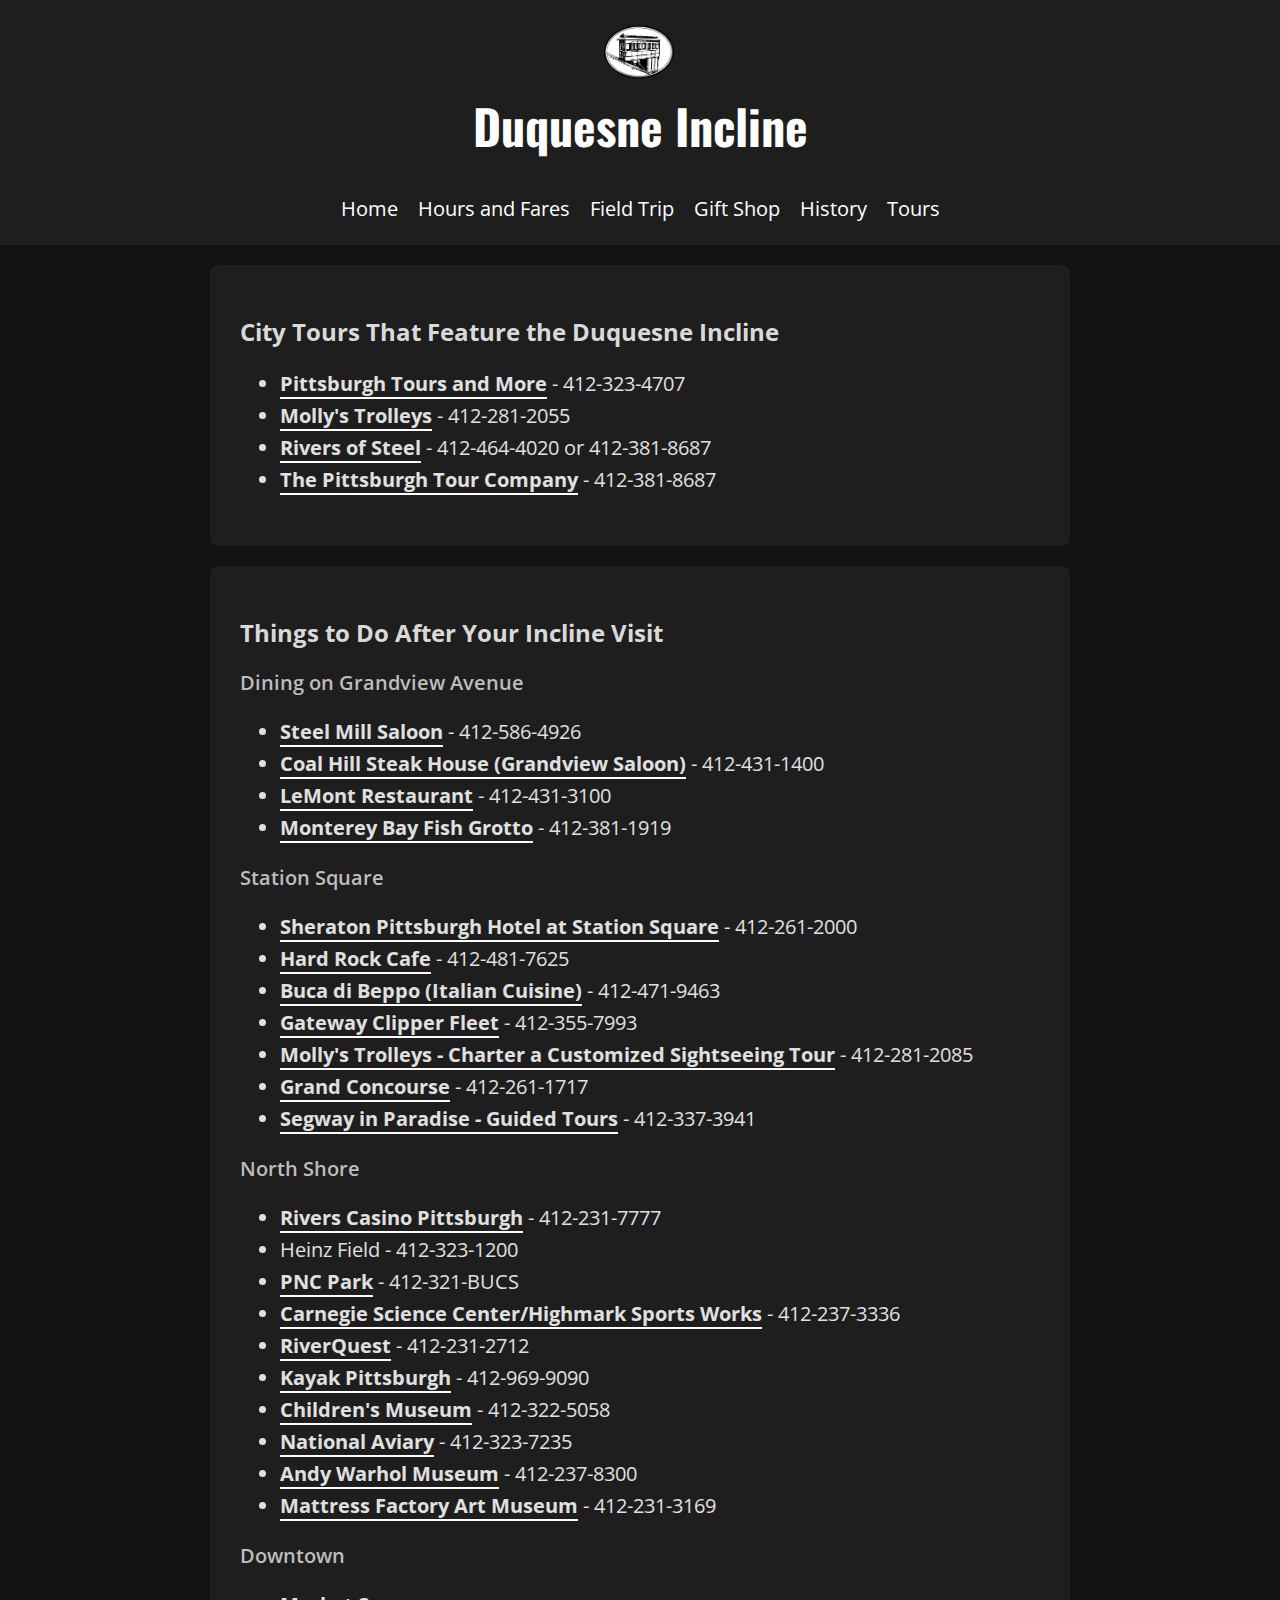
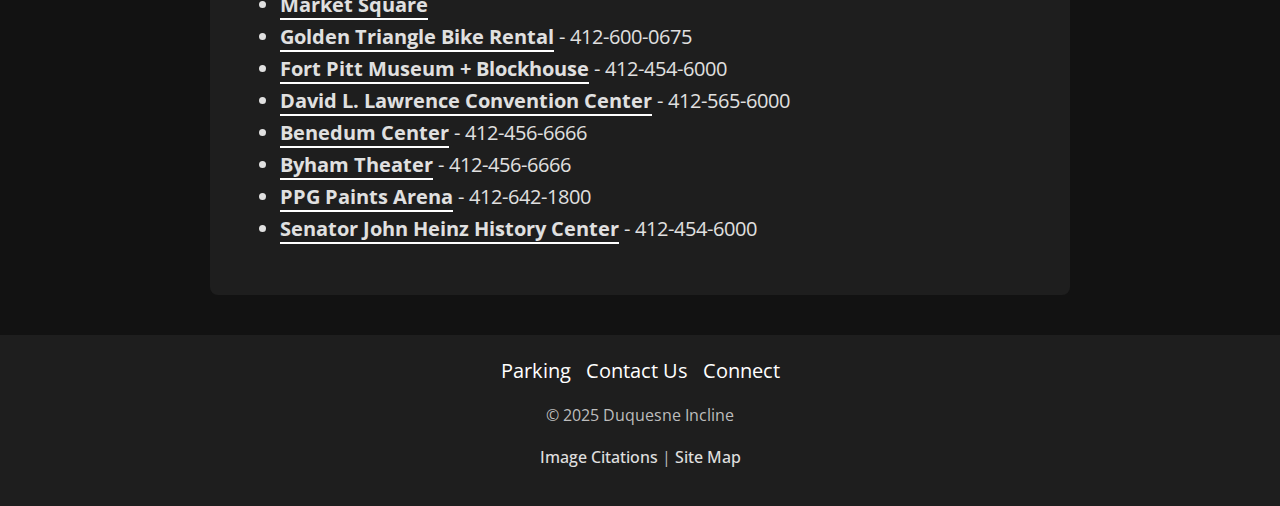
<file: views/tours.html>
<!DOCTYPE html>
<html lang="en">
<head>
    <meta charset="UTF-8">
    <meta name="viewport" content="width=device-width, initial-scale=1.0">
    <title>Things to Do - Duquesne Incline</title>
    <link rel="stylesheet" href="../static/style.css">
</head>
<body>
    <header>
        <div class="logo-container">
            <img src="../static/DuqInclineLogo.png" alt="Duquesne Incline Logo" class="logo">
        </div>
        <h1>Duquesne Incline</h1>
        <nav>
            <ul>
                <li><a href="../index.html">Home</a></li>
                <li><a href="hours.html">Hours and Fares</a></li>
                <li><a href="field.html">Field Trip</a></li>
                <li><a href="giftshop.html">Gift Shop</a></li>
                <li><a href="history.html">History</a></li>
                <li><a href="tours.html">Tours</a></li>
            </ul>
        </nav>
    </header>
    
    <main>
        <section class="info">
            <h2>City Tours That Feature the Duquesne Incline</h2>
            <ul>
                <li><a href="http://www.pghtoursandmore.net">Pittsburgh Tours and More</a> - 412-323-4707</li>
                <li><a href="http://www.mollystrolleyspgh.com">Molly's Trolleys</a> - 412-281-2055</li>
                <li><a href="http://www.riversofsteel.com">Rivers of Steel</a> - 412-464-4020 or 412-381-8687</li>
                <li><a href="http://www.pghtours.com">The Pittsburgh Tour Company</a> - 412-381-8687</li>
            </ul>
        </section>
        
        <section class="info">
            <h2>Things to Do After Your Incline Visit</h2>
            <h3>Dining on Grandview Avenue</h3>
            <ul>
                <li><a href="https://www.steelmillsaloon.com">Steel Mill Saloon</a> - 412-586-4926</li>
                <li><a href="http://www.thegrandviewsaloon.com">Coal Hill Steak House (Grandview Saloon)</a> - 412-431-1400</li>
                <li><a href="http://www.lemontpittsburgh.com">LeMont Restaurant</a> - 412-431-3100</li>
                <li><a href="http://www.montereybayfishgrotto.com">Monterey Bay Fish Grotto</a> - 412-381-1919</li>
            </ul>
            
            <h3>Station Square</h3>
            <ul>
                <li><a href="http://www.sheraton.com/stationsquare">Sheraton Pittsburgh Hotel at Station Square</a> - 412-261-2000</li>
                <li><a href="http://www.hardrock.com/pittsburgh">Hard Rock Cafe</a> - 412-481-7625</li>
                <li><a href="http://www.bucadibeppo.com">Buca di Beppo (Italian Cuisine)</a> - 412-471-9463</li>
                <li><a href="http://www.gatewayclipper.com">Gateway Clipper Fleet</a> - 412-355-7993</li>
                <li><a href="http://www.mollystrolleyspittsburgh.com">Molly's Trolleys - Charter a Customized Sightseeing Tour</a> - 412-281-2085</li>
                <li><a href="http://www.opentable.com/grand-concourse">Grand Concourse</a> - 412-261-1717</li>
                <li><a href="https://segwaypittsburgh.com">Segway in Paradise - Guided Tours</a> - 412-337-3941</li>
            </ul>
            
            <h3>North Shore</h3>
            <ul>
                <li><a href="http://www.theriverscasino.com">Rivers Casino Pittsburgh</a> - 412-231-7777</li>
                <li>Heinz Field - 412-323-1200</li>
                <li><a href="http://www.pittsburghpirates.com">PNC Park</a> - 412-321-BUCS</li>
                <li><a href="http://www.carnegiesciencecenter.org">Carnegie Science Center/Highmark Sports Works</a> - 412-237-3336</li>
                <li><a href="http://www.riverquest.com">RiverQuest</a> - 412-231-2712</li>
                <li><a href="http://www.kayakpittsburgh.org">Kayak Pittsburgh</a> - 412-969-9090</li>
                <li><a href="http://www.pittsburghkids.org">Children's Museum</a> - 412-322-5058</li>
                <li><a href="http://www.nationaviary.org">National Aviary</a> - 412-323-7235</li>
                <li><a href="http://www.warhol.org">Andy Warhol Museum</a> - 412-237-8300</li>
                <li><a href="http://www.mattress.org">Mattress Factory Art Museum</a> - 412-231-3169</li>
            </ul>
            
            <h3>Downtown</h3>
            <ul>
                <li><a href="http://www.downtownpittsburgh.com/market-square">Market Square</a></li>
                <li><a href="http://www.bikepittsburgh.com">Golden Triangle Bike Rental</a> - 412-600-0675</li>
                <li><a href="http://www.pittsburgh.about.com/od/discover_history/p/fort_pitt_museum.htm">Fort Pitt Museum + Blockhouse</a> - 412-454-6000</li>
                <li><a href="http://www.pittsburghcc.com/cc/">David L. Lawrence Convention Center</a> - 412-565-6000</li>
                <li><a href="http://www.pgharts.org/visit/facilities/benedum/">Benedum Center</a> - 412-456-6666</li>
                <li><a href="http://www.culturaldistrict.org/venues/byham-theater">Byham Theater</a> - 412-456-6666</li>
                <li><a href="https://www.ppgpaintsarena.com/">PPG Paints Arena</a> - 412-642-1800</li>
                <li><a href="http://www.heinzhistorycenter.org/">Senator John Heinz History Center</a> - 412-454-6000</li>
            </ul>
        </section>
    </main>
    
    <footer>
        <nav>
            <ul>
                <li><a href="parking.html">Parking</a></li>
                <li><a href="contact.html">Contact Us</a></li>
                <li><a href="connect.html">Connect</a></li>
            </ul>
        </nav>
        <p>&copy; 2025 Duquesne Incline</p>
        <p>
            <a href="citations.html" class="footer-link">Image Citations</a> | 
            <a href="sitemap.html" class="footer-link">Site Map</a>
        </p>
    </footer>
</body>
</html>
</file>
<file: static/style.css>
@import url('https://fonts.googleapis.com/css2?family=Oswald:wght@700&family=Open+Sans:wght@400;600;700&display=swap');

body {
    background-color: #121212;
    color: #E0E0E0;
    font-family: 'Open Sans', sans-serif;
    font-size: 20px;
    margin: 0;
    padding: 0;
}

/* Header */
header {
    background-color: #1E1E1E;
    padding: 20px;
    display: flex;
    flex-direction: column;
    align-items: center;
    text-align: center;
}

.logo-container {
    display: flex;
    align-items: center;
    justify-content: center;
    margin-bottom: 10px;
}

.logo {
    height: 60px;
}

.site-title {
    font-family: 'Oswald', sans-serif;
    font-size: 48px;
    color: #FFFFFF;
    margin-bottom: 10px;
}

nav ul {
    list-style: none;
    padding: 0;
    margin: 0;
    display: flex;
    justify-content: center;
    gap: 20px;
}

nav ul li {
    display: inline;
}

nav ul li a {
    color: #FFFFFF;
    text-decoration: none;
    font-size: 20px;
}

/* Hero Section */
.hero {
    text-align: center;
    padding: 50px 20px;
}

.hero-img {
    max-width: 60%;
    height: auto;
    display: block;
    margin: 20px auto;
}

.gift-item img {
    width: 100%;
    max-width: 400px;
    height: auto;
    display: block;
    margin: 10px auto;
    border-radius: 5px;
}

/* Typography */
h1 {
    margin-top: 0;
    font-family: 'Oswald', sans-serif;
    font-size: 48px;
    color: #FFFFFF;
}

h2 {
    font-family: 'Open Sans', sans-serif;
    font-size: 24px;
    font-weight: bold;
    color: #D9D9D9;
}

h3 {
    font-family: 'Open Sans', sans-serif;
    font-size: 20px;
    font-weight: 600;
    color: #BDBDBD;
}

p, ul {
    font-family: 'Open Sans', sans-serif;
    font-size: 20px;
    color: #E0E0E0;
    line-height: 1.6;
}

/* Info Sections */
.info, .contact, .gift-shop {
    background-color: #1E1E1E;
    padding: 30px;
    margin: 20px auto;
    max-width: 800px;
    border-radius: 8px;
}

/* Footer */
footer {
    background-color: #1E1E1E;
    text-align: center;
    padding: 20px;
    margin-top: 40px;
}

footer nav ul {
    display: flex;
    justify-content: center;
    gap: 15px;
}

footer p {
    font-size: 16px;
    color: #BDBDBD;
}

/* Mainly for Image Citation */
.footer-link {
    color: #E0E0E0;
    text-decoration: none;
    font-size: 16px;
    font-weight: 500;
    transition: color 0.3s ease;
}

.footer-link:hover {
    color: #FFFFFF;
    text-decoration: underline;
}

/* Link Styling for Reservation */
.info a {
    color: #E0E0E0;
    font-weight: bold;
    text-decoration: none;
    border-bottom: 2px solid #FFFFFF;
    transition: color 0.3s ease, border-bottom 0.3s ease;
}

.info a:hover {
    color: #FFFFFF;
    border-bottom: 2px solid #E0E0E0;
}

/* Contact Table Styles */
.contact-table {
    width: 100%;
    border-collapse: separate;
    border-spacing: 0;
    margin-top: 20px;
    background-color: #1E1E1E;
}

.contact-table thead {
    background-color: #2A2A2A;
}

.contact-table th {
    font-family: 'Open Sans', sans-serif;
    text-align: left;
    padding: 15px;
    color: #FFFFFF;
    font-weight: 700;
    border-bottom: 2px solid #3A3A3A;
}

.contact-table td {
    font-family: 'Open Sans', sans-serif;
    padding: 15px;
    color: #E0E0E0;
    border-bottom: 1px solid #2A2A2A;
    line-height: 1.6;
}

.contact-table tr:last-child td {
    border-bottom: none;
}

.contact-table td a {
    color: #E0E0E0;
    text-decoration: none;
    border-bottom: 2px solid #FFFFFF;
    transition: color 0.3s ease, border-bottom 0.3s ease;
}

.contact-table td a:hover {
    color: #FFFFFF;
    border-bottom: 2px solid #E0E0E0;
}

/* responsive table styles */
@media screen and (max-width: 600px) {
    .contact-table, 
    .contact-table thead, 
    .contact-table tbody, 
    .contact-table th, 
    .contact-table td, 
    .contact-table tr {
        display: block;
    }

    .contact-table thead {
        display: none;
    }

    .contact-table tr {
        margin-bottom: 10px;
        border-bottom: 2px solid #2A2A2A;
    }

    .contact-table td {
        text-align: right;
        padding-left: 50%;
        position: relative;
    }

    .contact-table td:before {
        content: attr(data-label);
        position: absolute;
        left: 6px;
        width: 45%;
        padding-right: 10px;
        white-space: nowrap;
        text-align: left;
        font-weight: bold;
        color: #FFFFFF;
    }
}

/* Mailing List Form Styles */
.mailing-list {
    background-color: #1E1E1E;
    padding: 30px;
    margin: 20px auto;
    max-width: 600px;
    border-radius: 8px;
}

.mailing-list h2 {
    text-align: center;
    margin-bottom: 20px;
}

.form-group {
    margin-bottom: 15px;
}

.form-group label {
    display: block;
    margin-bottom: 5px;
    color: #E0E0E0;
}

.form-group input[type="text"],
.form-group input[type="email"],
.form-group input[type="tel"] {
    width: 100%;
    padding: 10px;
    background-color: #2A2A2A;
    border: 1px solid #3A3A3A;
    color: #E0E0E0;
    border-radius: 4px;
}

.form-group input[type="submit"] {
    width: 100%;
    padding: 12px;
    background-color: #4A4A4A;
    color: #FFFFFF;
    border: none;
    border-radius: 4px;
    cursor: pointer;
    transition: background-color 0.3s ease;
}

.form-group input[type="submit"]:hover {
    background-color: #5A5A5A;
}

.checkbox-group {
    display: flex;
    align-items: center;
    gap: 10px;
}

.checkbox-group input[type="checkbox"] {
    margin: 0;
}

/* responsive mailing list styles */
@media screen and (max-width: 600px) {
    .mailing-list {
        padding: 20px;
        margin: 10px;
    }
}

/* Resources Section Styling */
#resources {
    background-color: #1E1E1E;
    padding: 30px;
    margin: 20px auto;
    max-width: 800px;
    border-radius: 8px;
    box-shadow: 0 4px 8px rgba(0, 0, 0, 0.2);
}

#resources h2 {
    text-align: center;
    margin-bottom: 25px;
    color: #FFFFFF;
    font-family: 'Oswald', sans-serif;
    font-size: 28px;
    border-bottom: 2px solid #3A3A3A;
    padding-bottom: 10px;
}

#resources ul {
    list-style: none;
    padding: 0;
    display: flex;
    flex-wrap: wrap;
    justify-content: space-around;
    align-items: center;
    gap: 20px;
}

#resources ul li {
    flex: 1 0 250px;
    margin-bottom: 15px;
    text-align: center;
    transition: transform 0.3s ease;
}

#resources ul li:hover {
    transform: translateY(-5px);
}

#resources ul li a {
    display: block;
    color: #E0E0E0;
    text-decoration: none;
    padding: 15px;
    background-color: #2A2A2A;
    border-radius: 6px;
    transition: all 0.3s ease;
    height: 100%;
    display: flex;
    flex-direction: column;
    justify-content: center;
    align-items: center;
    gap: 10px;
}

#resources ul li a:hover {
    background-color: #3A3A3A;
    color: #FFFFFF;
    box-shadow: 0 6px 12px rgba(0, 0, 0, 0.3);
}

#resources .resource-text {
    display: block;
    font-size: 18px;
    font-weight: 600;
    margin-top: 8px;
}

#resources .social-icon {
    width: 48px;
    height: 48px;
    transition: transform 0.3s ease;
}

#resources .social-icon:hover {
    transform: scale(1.1);
}

/* responsive resources section styles */
@media screen and (max-width: 600px) {
    #resources ul {
        flex-direction: column;
    }
    
    #resources ul li {
        flex: 1 0 100%;
    }
}

/* Weather Widget Styling */
.weather-widget {
    background-color: #1E1E1E;
    padding: 25px;
    margin: 20px auto;
    max-width: 800px;
    border-radius: 8px;
    box-shadow: 0 4px 8px rgba(0, 0, 0, 0.2);
}

.weather-widget h2 {
    color: #FFFFFF;
    text-align: center;
    margin-bottom: 20px;
    font-family: 'Oswald', sans-serif;
    border-bottom: 2px solid #3A3A3A;
    padding-bottom: 10px;
}

.weather-container {
    display: flex;
    flex-wrap: wrap;
    justify-content: space-around;
    gap: 20px;
}

.current-weather {
    flex: 1 1 300px;
    background-color: #2A2A2A;
    padding: 15px;
    border-radius: 6px;
    text-align: center;
}

.forecast {
    flex: 1 1 100%;
    background-color: #2A2A2A;
    padding: 15px;
    border-radius: 6px;
}

.forecast-days {
    display: flex;
    justify-content: space-between;
    flex-wrap: wrap;
    gap: 10px;
}

.forecast-day {
    flex: 1 1 120px;
    background-color: #3A3A3A;
    padding: 10px;
    border-radius: 4px;
    text-align: center;
}

.weather-icon {
    width: 64px;
    height: 64px;
    margin: 10px auto;
}

.temp {
    font-size: 24px;
    font-weight: bold;
    color: #FFFFFF;
    margin: 10px 0;
}

.conditions {
    color: #E0E0E0;
    margin-bottom: 10px;
}

.loading {
    text-align: center;
    color: #E0E0E0;
    padding: 20px;
}

.weather-note {
    margin-top: 20px;
    padding: 10px;
    background-color: #3A3A3A;
    border-radius: 4px;
    font-size: 16px;
    color: #BDBDBD;
}

.error {
    color: #FF6B6B;
    text-align: center;
    padding: 20px;
}

/* responsive weather widget styles */
@media screen and (max-width: 600px) {
    .weather-widget {
        padding: 15px;
    }

    .current-weather, .forecast {
        flex: 1 1 100%;
    }

    .forecast-day {
        flex: 1 1 100%;
        margin-bottom: 10px;
    }
}

/* Gift Shop Section */
.gift-btn {
    display: inline-block;
    padding: 10px 20px;
    font-size: 16px;
    font-weight: bold;
    text-transform: uppercase;
    color: #FFFFFF;
    background: #1E1E1E;
    border: 2px solid #E0E0E0;
    border-radius: 25px;
    cursor: pointer;
    transition: all 0.3s ease;
    box-shadow: 0 4px 6px rgba(224, 224, 224, 0.1);
}

.gift-btn:hover {
    background: #E0E0E0;
    color: #121212;
    border-color: #FFFFFF;
    box-shadow: 0 6px 10px rgba(224, 224, 224, 0.2);
    transform: translateY(-2px);
}

.gift-btn:active {
    transform: translateY(1px);
    background: #FFFFFF;
    color: #121212;
    border-color: #1E1E1E;
}

/* Google Map Section */
.google-map {
    width: 100%;
    height: 450px;
    border: none;
}



/* Image Gallery Grid */
.gallery {
    display: grid;
    grid-template-columns: repeat(auto-fit, minmax(200px, 1fr));
    gap: 15px;
    padding: 20px;
}
.gallery img {
    width: 100%;
    height: auto;
    cursor: pointer;
    border-radius: 8px;
    transition: transform 0.3s ease;
}
.gallery img:hover {
    transform: scale(1.05);
}

/* Lightbox Styles */
.lightbox {
    display: none;
    position: fixed;
    top: 0;
    left: 0;
    width: 100%;
    height: 100%;
    background: rgba(0, 0, 0, 0.8);
    justify-content: center;
    align-items: center;
}
.lightbox img {
    max-width: 90%;
    max-height: 90%;
    border-radius: 8px;
}
.close-lightbox {
    position: absolute;
    top: 20px;
    right: 30px;
    font-size: 30px;
    color: white;
    cursor: pointer;
    background: none;
    border: none;
}


/* Virtual Site Map */
/* Sitemap Specific Styles */
.sitemap-container {
    background-color: #121212;
    color: #E0E0E0;
    font-family: 'Open Sans', sans-serif;
    font-size: 20px;
    padding: 0;
    text-align: center;
    margin: 20px;
    /* padding: 15px; */
    border-radius: 8px;
}

.sitemap-title {
    color: #FFFFFF;
    margin-bottom: 20px;
}

/* Sitemap Styling */
.sitemap {
    display: flex;
    justify-content: center;
    flex-direction: column;
    align-items: center;
    margin-top: 20px;
}

.sitemap ul {
    list-style-type: none;
    padding: 0;
}

.sitemap li {
    margin: 10px 0;
    position: relative;
    padding: 10px;
    border: 2px solid #333;
    border-radius: 5px;
    display: inline-block;
    background: #ffffff;
    box-shadow: 2px 2px 5px rgba(0, 0, 0, 0.1);
}

.sitemap li a {
    text-decoration: none;
    color: #333;
    font-weight: bold;
}

.sitemap .sub-menu {
    display: flex;
    flex-direction: column;
    align-items: center;
    margin-top: 10px;
}

.sitemap .sub-menu li {
    background: #ddd;
    border-color: #666;
}
</file>
